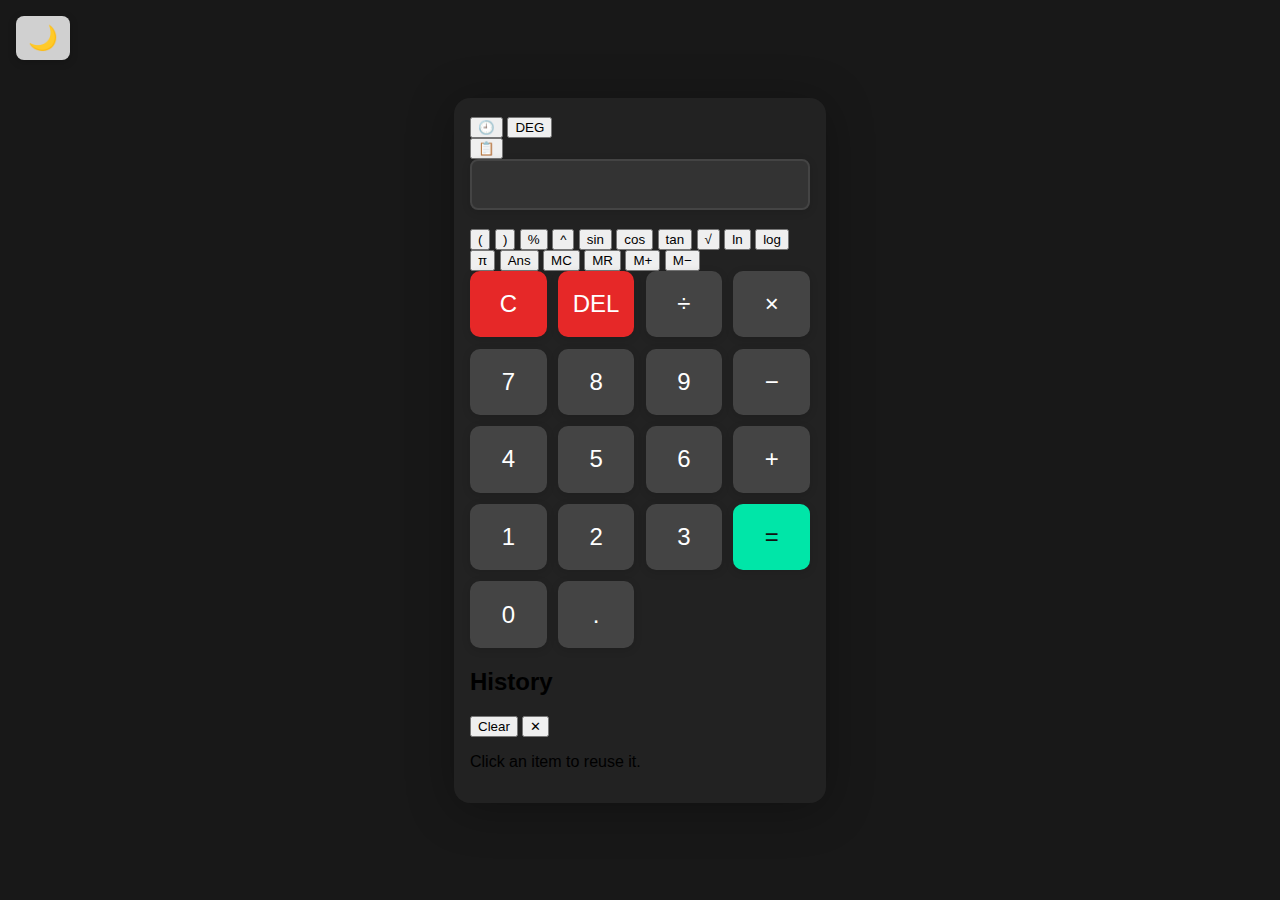
<file: index.html>
<!DOCTYPE html>
<html lang="en">
<head>
  <meta charset="UTF-8" />
  <meta name="viewport" content="width=device-width, initial-scale=1" />
  <title>Calculator</title>
  <link rel="stylesheet" href="style.css" />
</head>
<body>
  <!-- Theme toggle -->
  <button id="theme-toggle" aria-label="Toggle dark/light theme" title="Toggle theme">🌙</button>

  <div class="calculator" role="region" aria-label="Calculator">
    <!-- Header toolbar -->
    <div class="calc-header">
      <div class="toolbar-left">
        <button id="history-toggle" class="tool-btn" aria-controls="history-panel" aria-expanded="false" aria-label="Toggle history" title="Toggle history">🕘</button>
        <button id="deg-toggle" class="tool-btn" aria-pressed="true" aria-label="Toggle degrees/radians" title="Degrees/Radians">DEG</button>
      </div>
      <div class="toolbar-right">
        <button id="copy-btn" class="tool-btn" aria-label="Copy result" title="Copy result">📋</button>
      </div>
    </div>

    <!-- Display -->
    <input
      type="text"
      id="calculator-display"
      class="calculator-display"
      aria-label="Calculator display"
      readonly
      inputmode="numeric"
      autocomplete="off"
      spellcheck="false"
    />

    <!-- Screen reader live region -->
    <div id="sr-status" class="sr-only" aria-live="polite" aria-atomic="true"></div>

    <!-- Scientific buttons -->
    <div class="advanced-buttons" role="group" aria-label="Scientific buttons">
      <button data-value="(" aria-label="Left parenthesis">(</button>
      <button data-value=")" aria-label="Right parenthesis">)</button>
      <button data-value="%" aria-label="Percent">%</button>
      <button data-value="^" aria-label="Exponent">^</button>

      <button data-value="sin" aria-label="Sine">sin</button>
      <button data-value="cos" aria-label="Cosine">cos</button>
      <button data-value="tan" aria-label="Tangent">tan</button>
      <button data-value="sqrt" aria-label="Square root">√</button>

      <button data-value="ln" aria-label="Natural log">ln</button>
      <button data-value="log" aria-label="Log base 10">log</button>
      <button data-value="pi" aria-label="Pi">π</button>
      <button data-value="ANS" aria-label="Last answer">Ans</button>

      <button data-value="MC" aria-label="Memory clear">MC</button>
      <button data-value="MR" aria-label="Memory recall">MR</button>
      <button data-value="M+" aria-label="Memory add">M+</button>
      <button data-value="M-" aria-label="Memory subtract">M−</button>
    </div>

    <!-- Basic buttons laid out like a real calculator -->
    <div class="calculator-buttons" role="group" aria-label="Calculator buttons">
      <!-- Row 1 -->
      <button data-value="C" class="clear" aria-label="Clear">C</button>
      <button data-value="DEL" class="del" aria-label="Delete">DEL</button>
      <button data-value="/" aria-label="Divide">÷</button>
      <button data-value="*" aria-label="Multiply">×</button>

      <!-- Row 2 -->
      <button data-value="7">7</button>
      <button data-value="8">8</button>
      <button data-value="9">9</button>
      <button data-value="-" aria-label="Subtract">−</button>

      <!-- Row 3 -->
      <button data-value="4">4</button>
      <button data-value="5">5</button>
      <button data-value="6">6</button>
      <button data-value="+" aria-label="Add">+</button>

      <!-- Row 4 -->
      <button data-value="1">1</button>
      <button data-value="2">2</button>
      <button data-value="3">3</button>
      <button data-value="=" class="equals">=</button>

      <!-- Row 5 -->
      <button data-value="0" class="zero">0</button>
      <button data-value="." aria-label="Decimal point">.</button>
      <!-- equals spans into this row at right -->
    </div>

    <!-- History drawer -->
    <aside id="history-panel" class="history-panel" aria-hidden="true" role="region" aria-label="Calculation history">
      <header class="history-header">
        <h2 class="history-title">History</h2>
        <div class="history-actions">
          <button id="history-clear" class="tool-btn small" aria-label="Clear history" title="Clear history">Clear</button>
          <button id="history-close" class="tool-btn small" aria-label="Close history" title="Close">✕</button>
        </div>
      </header>
      <ul id="history-list" class="history-list" role="list"></ul>
      <p class="history-hint">Click an item to reuse it.</p>
    </aside>
  </div>

  <script src="script.js"></script>
</body>
</html>
</file>
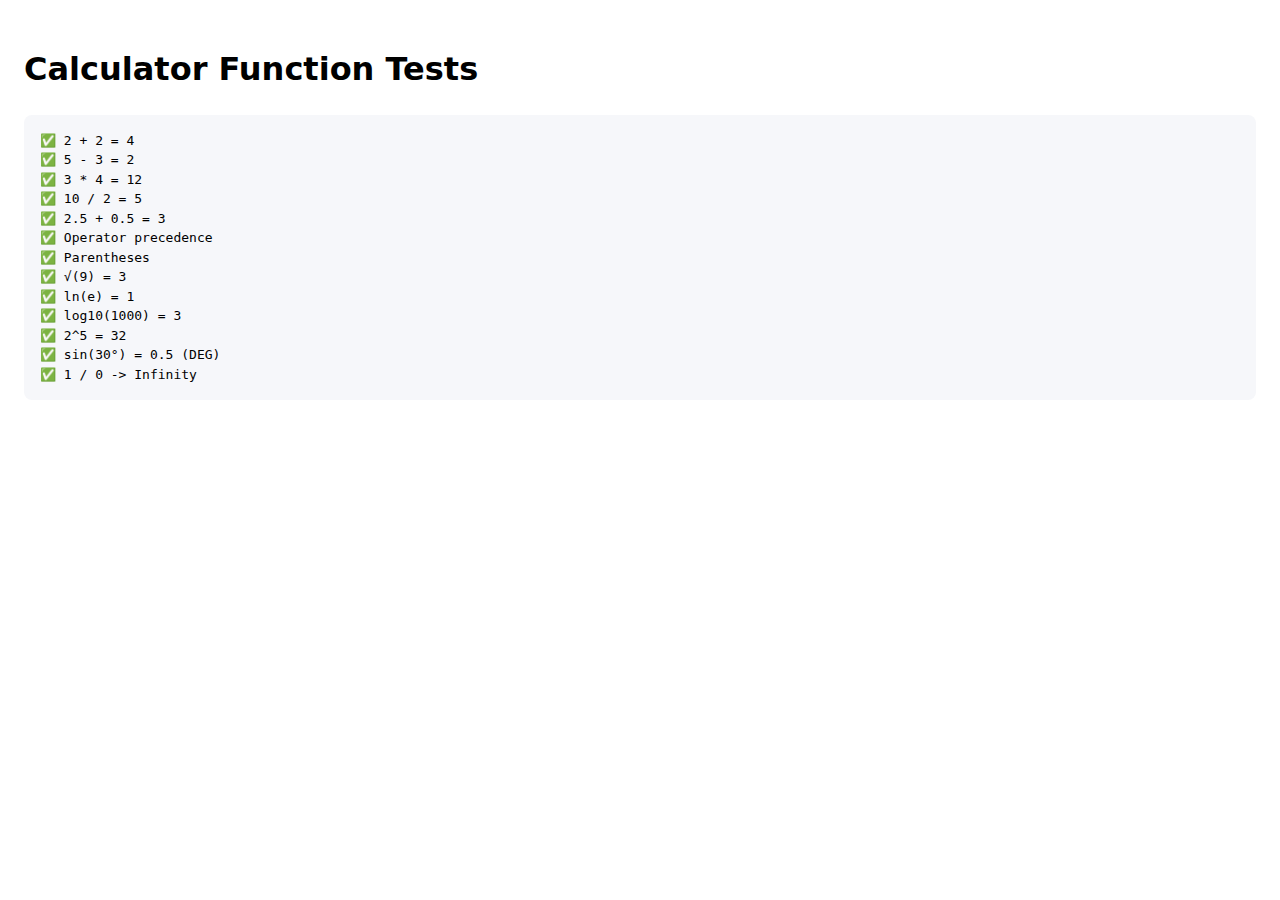
<file: test.html>
<!DOCTYPE html>
<html lang="en">
<head>
  <meta charset="UTF-8" />
  <title>Calculator Tests</title>
  <meta name="viewport" content="width=device-width, initial-scale=1">
  <style>
    body { font-family: system-ui, -apple-system, Segoe UI, Roboto, Arial, sans-serif; padding: 1rem; line-height: 1.5; }
    .ok { color: #0a8a4b; }
    .fail { color: #b00020; }
    pre { background: #f6f7fa; padding: 1rem; border-radius: 8px; overflow: auto; }
  </style>
</head>
<body>
  <h1>Calculator Function Tests</h1>
  <pre id="test-results"></pre>
  <script>
    'use strict';

    // Minimal copy of evaluator logic from script.js
    function evaluateExpression(expr, deg = true, ansVal = 0) {
      const tokens = tokenize(expr);
      const rpn = toRPN(tokens);
      return evalRPN(rpn, deg, ansVal);
    }
    function tokenize(expr) {
      const tokens = []; let i = 0;
      const isD = c => /[0-9]/.test(c), isA = c => /[a-zA-Z]/.test(c), isS = c => /\s/.test(c);
      while (i < expr.length) {
        const c = expr[i];
        if (isS(c)) { i++; continue; }
        if (isD(c) || c === '.') { let s=c; i++; while (i<expr.length && (isD(expr[i])||expr[i]==='.')) s+=expr[i++]; tokens.push({type:'number', value: parseFloat(s)}); continue; }
        if ('+-*/^()%'.includes(c)) { tokens.push({type: map(c), value: c}); i++; continue; }
        if (c==='×'){tokens.push({type:'operator',value:'*'}); i++; continue;}
        if (c==='÷'){tokens.push({type:'operator',value:'/'}); i++; continue;}
        if (c==='−'){tokens.push({type:'operator',value:'-'}); i++; continue;}
        if (c==='π'){tokens.push({type:'const',value:'pi'}); i++; continue;}
        if (isA(c)) { let s=c; i++; while(i<expr.length && /[a-zA-Z]/.test(expr[i])) s+=expr[i++]; const id=s.toLowerCase();
          if (['sin','cos','tan','log','ln','sqrt'].includes(id)) tokens.push({type:'func', value:id});
          else if (['pi','e','ans'].includes(id)) tokens.push({type:'const', value:id});
          else throw new Error('id '+id); continue;
        }
        throw new Error('char '+c);
      }
      const out=[]; for (let j=0;j<tokens.length;j++){const t=tokens[j]; const pv=out[out.length-1];
        if (t.type==='operator' && t.value==='-' && (!pv || pv.type==='operator' || pv.type==='lparen')) out.push({type:'operator', value:'u-'});
        else out.push(t);
      }
      return out;
      function map(ch){ if(ch==='(') return 'lparen'; if(ch===')') return 'rparen'; return 'operator'; }
    }
    function toRPN(tokens) {
      const out=[], ops=[]; const prec=op=>op==='u-'?5:op==='^'?4:op==='%'?3:op==='*'||op==='/'?2:op==='+'||op==='-'?1:0;
      const right=op=>op==='^'||op==='u-';
      for(const t of tokens){
        if(t.type==='number'||t.type==='const'){ out.push(t); continue; }
        if(t.type==='func'){ ops.push(t); continue; }
        if(t.type==='operator'){
          while(ops.length){
            const top=ops[ops.length-1];
            if(top.type==='func'){ out.push(ops.pop()); continue; }
            if(top.type==='operator' && ((prec(top.value)>prec(t.value)) || (prec(top.value)===prec(t.value) && !right(t.value)))) { out.push(ops.pop()); continue; }
            break;
          }
          ops.push(t); continue;
        }
        if(t.type==='lparen'){ ops.push(t); continue; }
        if(t.type==='rparen'){ while(ops.length && ops[ops.length-1].type!=='lparen') out.push(ops.pop()); if(!ops.length) throw Error('paren');
          ops.pop(); if(ops.length && ops[ops.length-1].type==='func') out.push(ops.pop()); continue; }
      }
      while(ops.length){ const t=ops.pop(); if(t.type==='lparen') throw Error('paren'); out.push(t); }
      return out;
    }
    function evalRPN(rpn, deg, ansVal) {
      const st=[]; const toRad=x=>x*Math.PI/180;
      for(const t of rpn){
        if(t.type==='number'){ st.push(t.value); continue; }
        if(t.type==='const'){ st.push(t.value==='pi'?Math.PI: t.value==='e'?Math.E: ansVal); continue; }
        if(t.type==='operator'){
          if(t.value==='u-'){ const a=st.pop(); if(a===undefined) throw Error('stack'); st.push(-a); continue; }
          const b=st.pop(), a=st.pop(); if(a===undefined||b===undefined) throw Error('stack');
          switch(t.value){ case '+': st.push(a+b); break; case '-': st.push(a-b); break; case '*': st.push(a*b); break; case '/': if(b===0) return Infinity; st.push(a/b); break; case '^': st.push(Math.pow(a,b)); break; case '%': st.push(a%b); break; default: throw Error('op'); }
          continue;
        }
        if(t.type==='func'){
          const a=st.pop(); if(a===undefined) throw Error('stack');
          switch(t.value){
            case 'sin': st.push(Math.sin(deg?toRad(a):a)); break;
            case 'cos': st.push(Math.cos(deg?toRad(a):a)); break;
            case 'tan': { const v=Math.tan(deg?toRad(a):a); if(!Number.isFinite(v)) throw Error('domain'); st.push(v); break; }
            case 'log': if(a<=0) throw Error('domain'); st.push(Math.log10(a)); break;
            case 'ln': if(a<=0) throw Error('domain'); st.push(Math.log(a)); break;
            case 'sqrt': if(a<0) throw Error('domain'); st.push(Math.sqrt(a)); break;
            default: throw Error('func');
          }
          continue;
        }
        throw Error('token');
      }
      if(st.length!==1) throw Error('inv');
      return st[0];
    }

    // Test helpers
    function assertEqual(actual, expected, message) {
      const ok = (Number.isFinite(actual) && Number.isFinite(expected))
        ? Math.abs(actual - expected) < 1e-9
        : actual === expected;
      return (ok ? '✅ ' : '❌ ') + message + (ok ? '' : ` (Expected: ${expected}, Got: ${actual})`) + '\n';
    }

    let results = '';
    // Basic arithmetic
    results += assertEqual(evaluateExpression('2+2'), 4, "2 + 2 = 4");
    results += assertEqual(evaluateExpression('5 - 3'), 2, "5 - 3 = 2");
    results += assertEqual(evaluateExpression('3*4'), 12, "3 * 4 = 12");
    results += assertEqual(evaluateExpression('10/2'), 5, "10 / 2 = 5");

    // Decimals, precedence, parentheses
    results += assertEqual(evaluateExpression('2.5+0.5'), 3, "2.5 + 0.5 = 3");
    results += assertEqual(evaluateExpression('2+3*4'), 14, "Operator precedence");
    results += assertEqual(evaluateExpression('(2+3)*4'), 20, "Parentheses");

    // Functions, constants, exponent
    results += assertEqual(evaluateExpression('sqrt(9)'), 3, "√(9) = 3");
    results += assertEqual(evaluateExpression('ln(e)'), 1, "ln(e) = 1");
    results += assertEqual(evaluateExpression('log(1000)'), 3, "log10(1000) = 3");
    results += assertEqual(evaluateExpression('2^5'), 32, "2^5 = 32");
    results += assertEqual(evaluateExpression('sin(30)', true), 0.5, "sin(30°) = 0.5 (DEG)");

    // Division by zero -> Infinity (caller maps to Err)
    results += assertEqual(evaluateExpression('1/0'), Infinity, "1 / 0 -> Infinity");

    document.getElementById('test-results').textContent = results;
  </script>
</body>
</html>
</file>
<file: style.css>
body {
  background: #181818;
  min-height: 100vh;
  display: flex;
  flex-direction: column;   /* Ensure vertical layout */
  justify-content: center;  /* Center vertically */
  align-items: center;      /* Center horizontally */
  margin: 0;
  font-family: 'Segoe UI', Arial, sans-serif;
  transition: background 0.3s;
  overflow-x: hidden;
}

#theme-toggle {
  position: fixed;
  left: 1rem;
  top: 1rem;
  z-index: 10;
  background: #ffffffcc;
  border: none;
  border-radius: 8px;
  padding: 0.5rem 0.75rem;
  cursor: pointer;
  font-size: 1.5rem;
  transition: background 0.2s;
  box-shadow: 0 2px 8px #0003;
}


#theme-toggle:hover {
  background: #fffbe8;
}

.calculator {
  background: #222;
  border-radius: 16px;
  padding: 1.2rem 1rem 1rem 1rem;
  box-shadow: 0 6px 48px rgba(0,0,0,0.3);
  width: 340px;
  min-width: 0;
  max-width: 70vw;
  position: relative;
  transition: background 0.3s, color 0.3s;
}

.calculator-display {
  width: 100%;
  height: 3.2rem;
  font-size: 2.2rem;
  text-align: right;
  margin-bottom: 1.2rem;
  border: 2px solid #444;
  border-radius: 8px;
  padding: 0.5rem 0.9rem;
  background: #333;
  color: #fff;
  letter-spacing: 1px;
  box-sizing: border-box;
  outline: none;
  box-shadow: 0 2px 8px #0002;
  transition: background 0.3s, color 0.3s, box-shadow 0.3s, border 0.3s;
}

.calculator-buttons {
  display: grid;
  grid-template-columns: repeat(4, 1fr);
  gap: 0.7rem;
}

.calculator-buttons button {
  font-size: 1.5rem;
  padding: 1.2rem 0;
  border: none;
  border-radius: 10px;
  background: #444;
  color: #fff;
  cursor: pointer;
  transition: background 0.15s, color 0.15s, transform 0.10s;
  box-shadow: 0 2px 8px #0002;
  font-weight: 500;
  position: relative;
  user-select: none;
}
.calculator-buttons button:active,
.calculator-buttons button.active {
  background: #00e6a8 !important;
  color: #222 !important;
  transform: scale(0.96);
}

.calculator-buttons .equals {
  background: #00e6a8;
  color: #111;
}
.calculator-buttons .equals:active,
.calculator-buttons .equals.active {
  background: #00b688 !important;
  color: #fff !important;
}
.calculator-buttons .clear,
.calculator-buttons .del {
  background: #e62828;
  color: #fff;
}
.calculator-buttons .clear:active,
.calculator-buttons .del:active,
.calculator-buttons .clear.active,
.calculator-buttons .del.active {
  background: #a81414 !important;
  color: #fff !important;
}

/* --- Light Mode --- */
body.light {
  background: #ececec;
}
body.light .calculator {
  background: #f6f7fa;
  color: #222;
  box-shadow: 0 6px 48px #b7c6e6aa;
}
body.light .calculator-display {
  background: #f3f2fa;
  color: #222;
  border: 2px solid #c0c6d6;
  box-shadow: 0 2px 12px #ccd6ee33;
}
body.light .calculator-buttons button {
  background: #e0e2e7;
  color: #222;
  box-shadow: 0 2px 8px #cbd8ee22;
}
body.light .calculator-buttons button:active,
body.light .calculator-buttons button.active {
  background: #00b688 !important;
  color: #fff !important;
}
body.light .calculator-buttons .equals {
  background: #00e6a8;
  color: #fff;
}
body.light .calculator-buttons .equals:active,
body.light .calculator-buttons .equals.active {
  background: #00b688 !important;
  color: #fff !important;
}
body.light .calculator-buttons .clear,
body.light .calculator-buttons .del {
  background: #e62828;
  color: #fff;
}
body.light .calculator-buttons .clear:active,
body.light .calculator-buttons .del:active,
body.light .calculator-buttons .clear.active,
body.light .calculator-buttons .del.active {
  background: #a81414 !important;
  color: #fff !important;
}

@media (max-width: 400px) {
  .calculator {
    width: 99vw;
    min-width: 0;
    max-width: 100vw;
    padding: 1rem 0.2rem 1rem 0.2rem;
  }
  .calculator-display {
    font-size: 1.2rem;
    min-height: 2.2rem
  }
  .calculator-buttons button {
    font-size: 1rem;
    padding: 0.7rem 0;
  }
  #theme-toggle {
    font-size: 1.2rem;
    padding: 0.4rem 0.6rem;
    left: 0.5rem;
    top: 0.5rem;
  }
}
}
</file>
